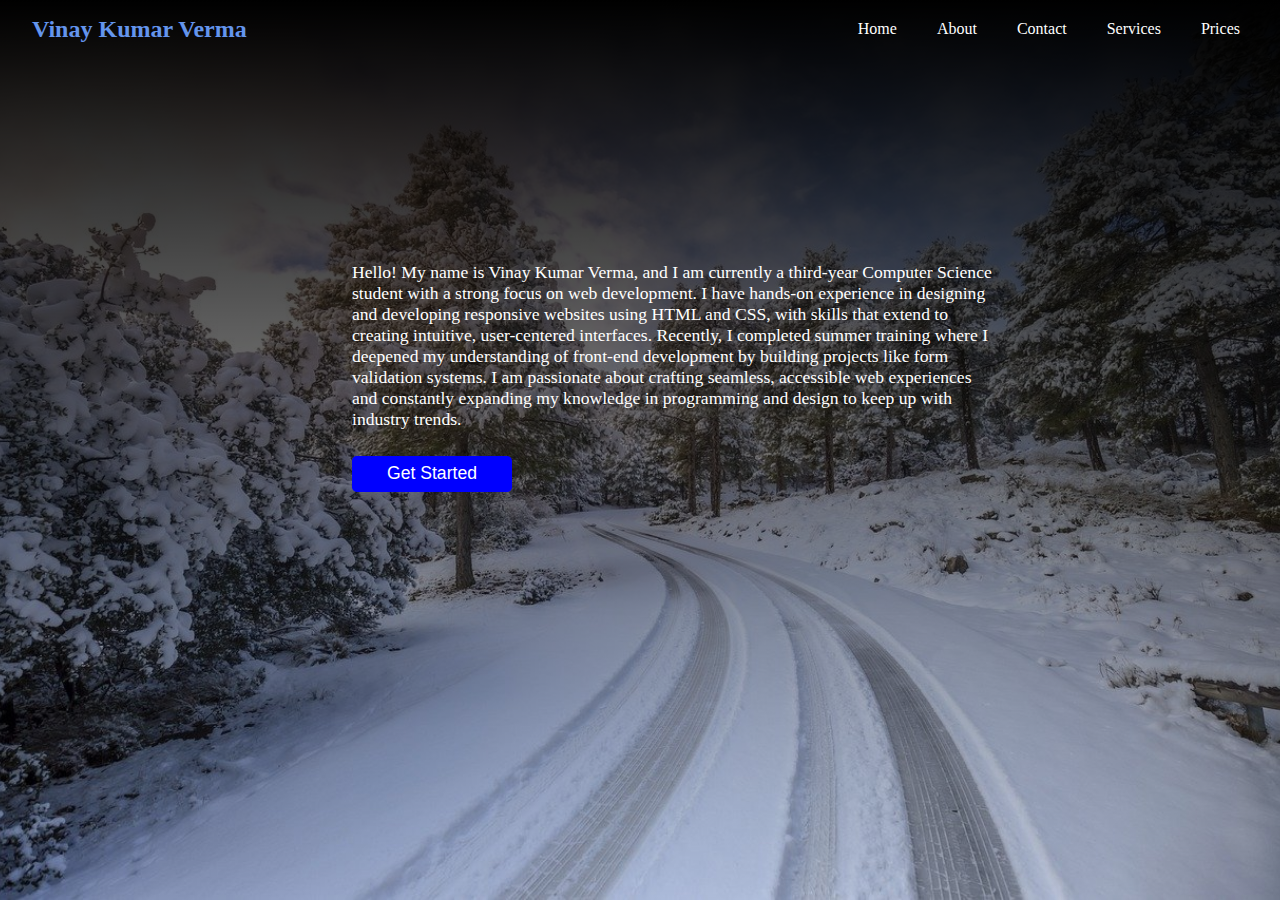
<file: index.html>
<!DOCTYPE html>
<html lang="en">
<head>
    <meta charset="UTF-8">
    <meta name="viewport" content="width=device-width, initial-scale=1.0">
    <title>Form Validation </title>
    <link rel="stylesheet" href="style.css">
</head>
<body>
    
     
    <div class="main-container">
        <div class="nav">
            <div class="logo">Vinay Kumar Verma</div>
            <div class="ul-list">
                <ul>Home</ul>
                <ul>About</ul>
                <ul>Contact</ul>
                <ul>Services</ul>
                <ul>Prices</ul>
            </div>
        </div>

        
       
        <div class="middle">
            <div class="inner-box">
                <div class="about-me">Hello! My name is Vinay Kumar Verma, and I am currently a third-year Computer Science student with a strong focus on web development.
                     I have hands-on experience in designing and developing responsive websites using HTML and CSS, with skills that extend to creating intuitive, user-centered interfaces. Recently, I completed summer training where I deepened my understanding of front-end development by building projects like form validation systems. I am passionate about crafting seamless, 
                    accessible web experiences and constantly expanding my knowledge in programming and design to keep up with industry trends.</div>
              </div>
              <div class="button-login">
                <button ><a href="/login.html">Get Started</a></button>
             </div>
            </div>
            
          
    </div>
    </div>

    
</body>
</html>
</file>
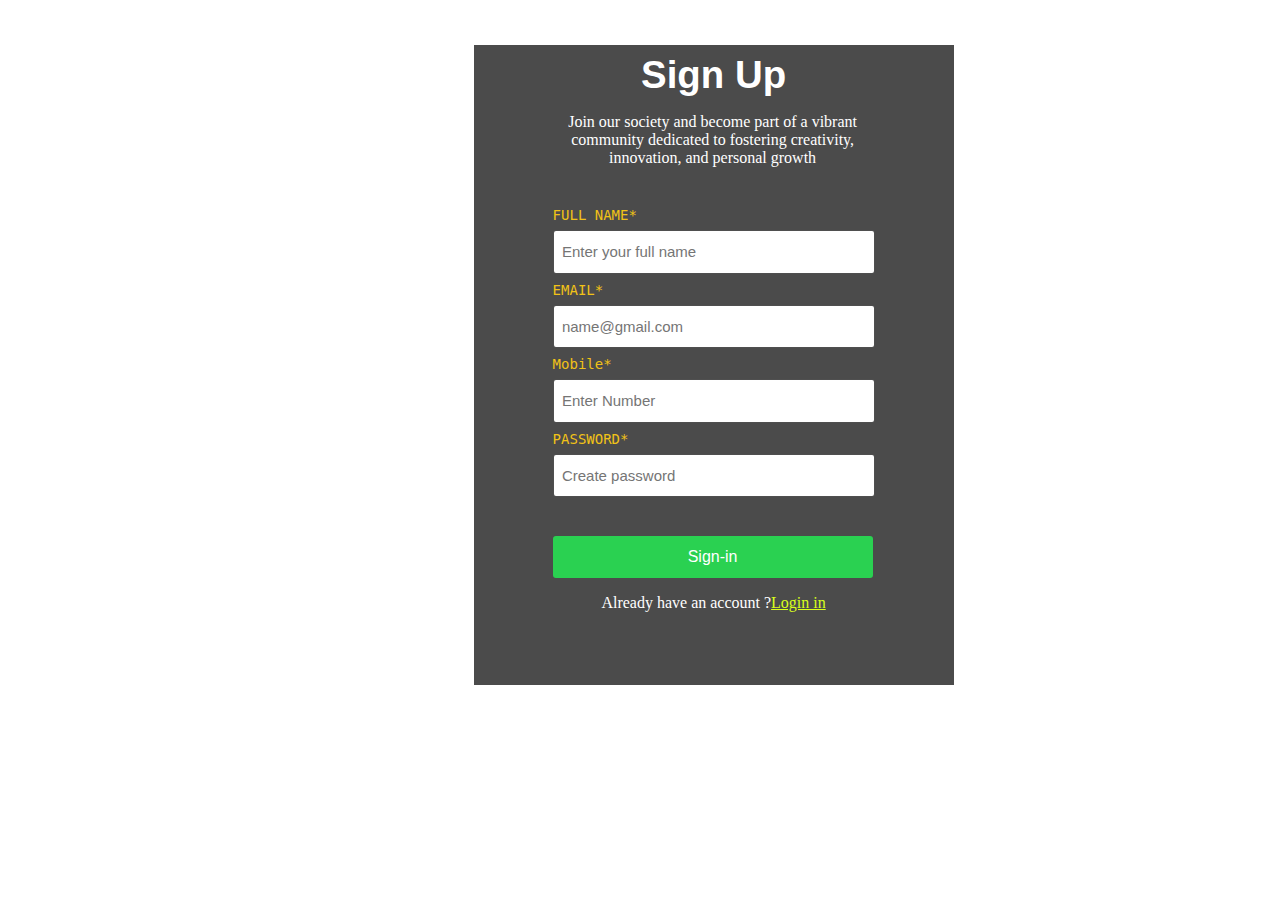
<file: login.html>
<!DOCTYPE html>
<html lang="en">

<head>
    <meta charset="UTF-8">
    <meta http-equiv="X-UA-Compatible" content="IE=edge">
    <meta name="viewport" content="width=device-width, initial-scale=1.0">
    <title>Login</title>
    <link rel="stylesheet" href="login.css">

    <link rel="stylesheet" href="https://cdnjs.cloudflare.com/ajax/libs/font-awesome/6.4.2/css/all.min.css"
        integrity="sha512-z3gLpd7yknf1YoNbCzqRKc4qyor8gaKU1qmn+CShxbuBusANI9QpRohGBreCFkKxLhei6S9CQXFEbbKuqLg0DA=="
        crossorigin="anonymous" referrerpolicy="no-referrer" />
</head>

<body>


    <div class="userlogin">

        <form action="" class="form-box" onsubmit="return Validform()">

            <div class="sign-up">
                <h1>Sign Up</h1>
            </div>
            <p class="titles"> Join our society and become part of a vibrant community dedicated to fostering
                creativity,
                innovation, and personal growth </p>


            <div class="user-details">
                <p class="username">FULL NAME*</p>
               
                <P class="username-input" id="username-id">
                    <input type="text" name="name" id="name-id1" placeholder="  Enter your full name">
                <p id="valid1" class="valid-name"></p>
                </P>
                <p class="username">EMAIL*</p>
                <P class="username-input" id="username-id">
                    <input type="email" name="name" id="name-id2" placeholder="  name@gmail.com">
                <p id="valid2" class="valid-name"></p>
                </P>
                <p class="username">Mobile*</p>
                <P class="username-input" id="username-id">
                    <input type="number" name="name" id="name-id4" placeholder="  Enter Number">
                <p id="valid2" class="valid-name"></p>
                </P>
                <p class="username">PASSWORD*</p>
                <P class="username-input" id="username-id">
                    <input type="password" name="name" id="name-id3" placeholder="  Create password">
                <p id="valid3" class="valid-name"></p>
                <P class="username-input target-submit">
                    <input type="submit" name="name" id="name-id" value="Sign-in">
                </P>

                </P>

               
                <p class="already">Already have an account ?<a href="sign.html"> Login in</a></p>

            </div>
        </form>
    </div>
    <script src="login.js"></script>
</body>

</html>
</file>
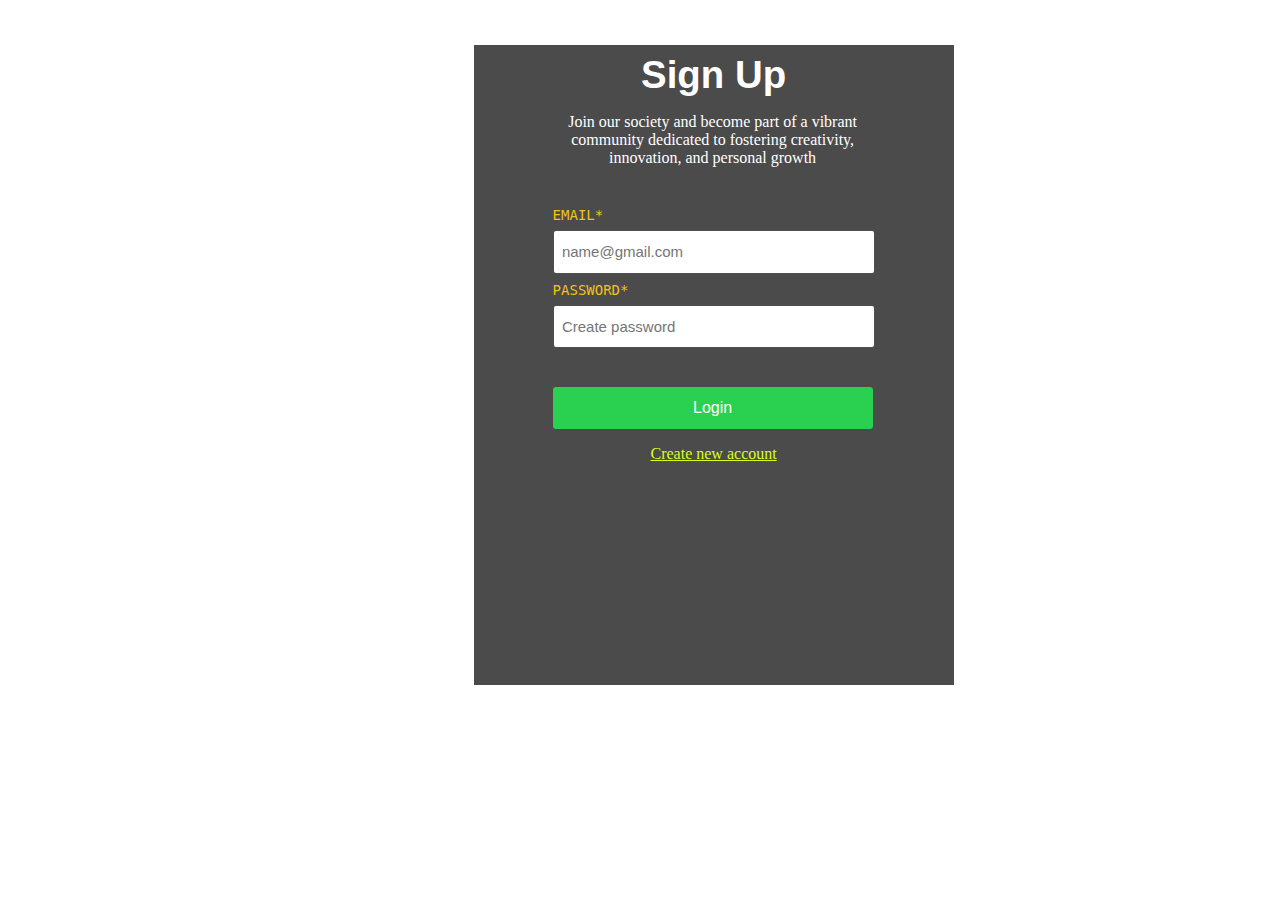
<file: sign.html>
<!DOCTYPE html>
<html lang="en">

<head>
    <meta charset="UTF-8">
    <meta http-equiv="X-UA-Compatible" content="IE=edge">
    <meta name="viewport" content="width=device-width, initial-scale=1.0">
    <title>Login</title>
    <link rel="stylesheet" href="login.css">

    <link rel="stylesheet" href="https://cdnjs.cloudflare.com/ajax/libs/font-awesome/6.4.2/css/all.min.css"
        integrity="sha512-z3gLpd7yknf1YoNbCzqRKc4qyor8gaKU1qmn+CShxbuBusANI9QpRohGBreCFkKxLhei6S9CQXFEbbKuqLg0DA=="
        crossorigin="anonymous" referrerpolicy="no-referrer" />
</head>

<body>


    <div class="userlogin">

        <form action="" class="form-box" onsubmit="return Validform()">

            <div class="sign-up">
                <h1>Sign Up</h1>
            </div>
            <p class="titles"> Join our society and become part of a vibrant community dedicated to fostering
                creativity,
                innovation, and personal growth </p>


            <div class="user-details">
                <p class="username">EMAIL*</p>
                <P class="username-input" id="username-id">
                    <input type="email" name="name" id="name-id2" placeholder="  name@gmail.com">
                <p id="valid2" class="valid-name"></p>
                </P>
                <p class="username">PASSWORD*</p>
                <P class="username-input" id="username-id">
                    <input type="password" name="name" id="name-id3" placeholder="  Create password">
                <p id="valid3" class="valid-name"></p>
                <P class="username-input target-submit">
                    <input type="submit" name="name" id="name-id" value="Login">
                </P>

                </P>

               
                <p class="already"><a href="login.html">Create new account</a></p>

            </div>
        </form>
    </div>
    <script src="login.js"></script>
</body>

</html>
</file>
<file: style.css>
*{
    margin: 0px;
    padding: 0px;
}
body{
    background: linear-gradient(rgb(0 0 0), rgb(80 73 73 / 0%)), url(mountains-7774999_1280.jpg);
    background-repeat: no-repeat;
    background-position: center;
    background-size: cover;
    height: 100vh;
    
   
    
}   
.nav{
    display: flex;

    /* background-color: black; */
    justify-content: space-between;
    align-items: center;
    color: white;
}
.logo{
    font-family: Georgia, 'Times New Roman', Times, serif;
    font-size: 1.5rem;
    margin-left: 2rem;
    font-weight: 600;
    color: cornflowerblue;
}
.ul-list{
    display: flex;
    padding: 20px 20px ;
    cursor: pointer;
   
}
.ul-list ul{
     margin: 0px 20px;
    font-family: Georgia, 'Times New Roman', Times, serif;
}


.middle{
    display: flex;
    justify-content: center;
    align-items: center;
    margin-top: 8rem;
    width: 50rem;
    height: 20rem;
    position: absolute;
    left: 22rem;
    

}
.about-me{
    color: white;
    font-size: 1.1rem;
}
.button-login button{
    width: 10rem;
    height: 2.3rem;
    background-color: blue;
    border-radius: 0.3rem;
    color: white;
    border: transparent;
    font-size: 1.1rem;
    position: relative;
    top: 8rem;
    right: 40rem;
}
button a{
    text-decoration: none;
    color: white;
}
</file>
<file: login.css>
*{
    margin: 0px;
    padding:0px;
}
.userlogin{
    background-color: #080808ba;
    display: flex;
    width: 30rem;
    height: 40rem;
    position: absolute;
    top: 5%;
    left: 37%;
    justify-content: center;
    
}
.sign-up h1{
    font-size: 2.4rem;
    font-family: sans-serif;
    color: white;
    display: flex;
    justify-content: center;
    margin-top: 0.5rem;
}
.user-details{
   
    margin-top: 2.5rem;
}
.titles{
    font-size: 1rem;
    color: white;
    display: flex;
    justify-content: center;
    text-align: center;
    width: 20rem;
    margin-top: 1rem;
}
.username-input input{
    width: 20rem;
    height: 2.6rem;
    font-size: 15px;
    margin-top: 7px;
    border: 0.4px solid #070707b5;
    border-radius: 3px;
}
.username{
    margin-top: 8px;
    color: #f1c217;
    font-size: 14px;
    font-family: monospace;
}
.target-submit{
    margin-top: 2rem;
   
}
.target-submit :hover{
    background-color: #000000;
    transition: 0.3s ease-in;
    color: white;
}
.target-submit input{
    color: #fff;
    background-color: #2ad151;
    border: transparent;
    border-radius: 3px;
    font: icon;
    cursor: pointer;
}
.already{
    color: white;
    display: flex;
    justify-content: center;
    align-items: center;
    margin-top: 16px;
}
.already a{
    color: rgb(217, 255, 26);
}

.target-submit2 input{
    
    border-radius: 3px;
    font: icon;
    background: transparent;
    border: 1px solid;
    color: white;
    cursor: pointer;
}
.target-submit2 img{
    width: 1.1rem;
    position: absolute;
    right: 18rem;
    margin-top: 17px;
    
}
.valid-name{
    color: red;
}
</file>
